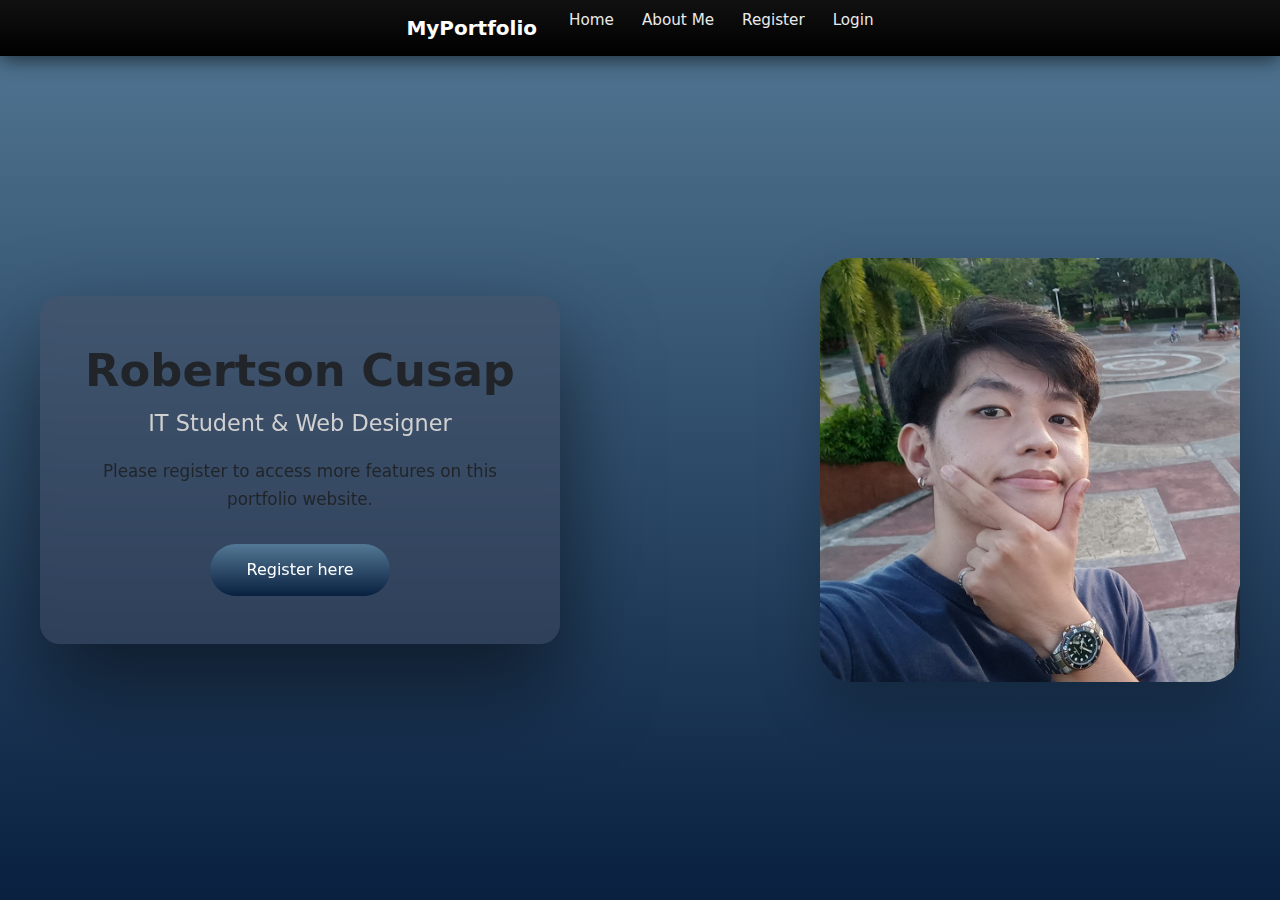
<file: index.html>
<!DOCTYPE html>
<html lang="en">
<head>
  <meta charset="UTF-8">
  <title>Cusap, Robertson</title>
  <meta name="viewport" content="width=device-width, initial-scale=1.0">

  <!-- CSS -->
  <link rel="stylesheet" href="stylez.css">

  <!-- Google Font -->
  <link rel="preconnect" href="https://fonts.googleapis.com">
  <link rel="preconnect" href="https://fonts.gstatic.com" crossorigin>
  <link href="https://fonts.googleapis.com/css2?family=Roboto:wght@300;400;700;900&display=swap" rel="stylesheet">

  <!-- Bootstrap -->
  <link href="https://cdn.jsdelivr.net/npm/bootstrap@5.3.3/dist/css/bootstrap.min.css" rel="stylesheet">
</head>

<body>

<!-- NAVBAR -->
<nav class="navbar">
  <div class="nav-container">
    <div class="nav-logo">MyPortfolio</div>

    <ul class="nav-links">
      <li><a href="index.html">Home</a></li>
      <li><a href="about.html">About Me</a></li>
      <li><a href="register.html">Register</a></li>
      <li><a href="login.html">Login</a></li>
    </ul>
  </div>
</nav>


<!-- HERO SECTION -->
<section class="hero">
  <div class="hero-content">

    <!-- LEFT CARD -->
    <div class="hero-text">
      <h1>Robertson Cusap</h1>
      <h2>IT Student & Web Designer</h2>
      <p>
        Please register to access more features on this portfolio website.
      </p>
      <a href="register.html" class="hero-btn">Register here</a>
    </div>

    <!-- RIGHT IMAGE -->
    <div class="hero-image">
      <img src="FB DP.jpg" alt="Profile Picture">
    </div>

  </div>
</section>

<script src="https://cdn.jsdelivr.net/npm/bootstrap@5.3.3/dist/js/bootstrap.bundle.min.js"></script>
</body>
</html>
</file>
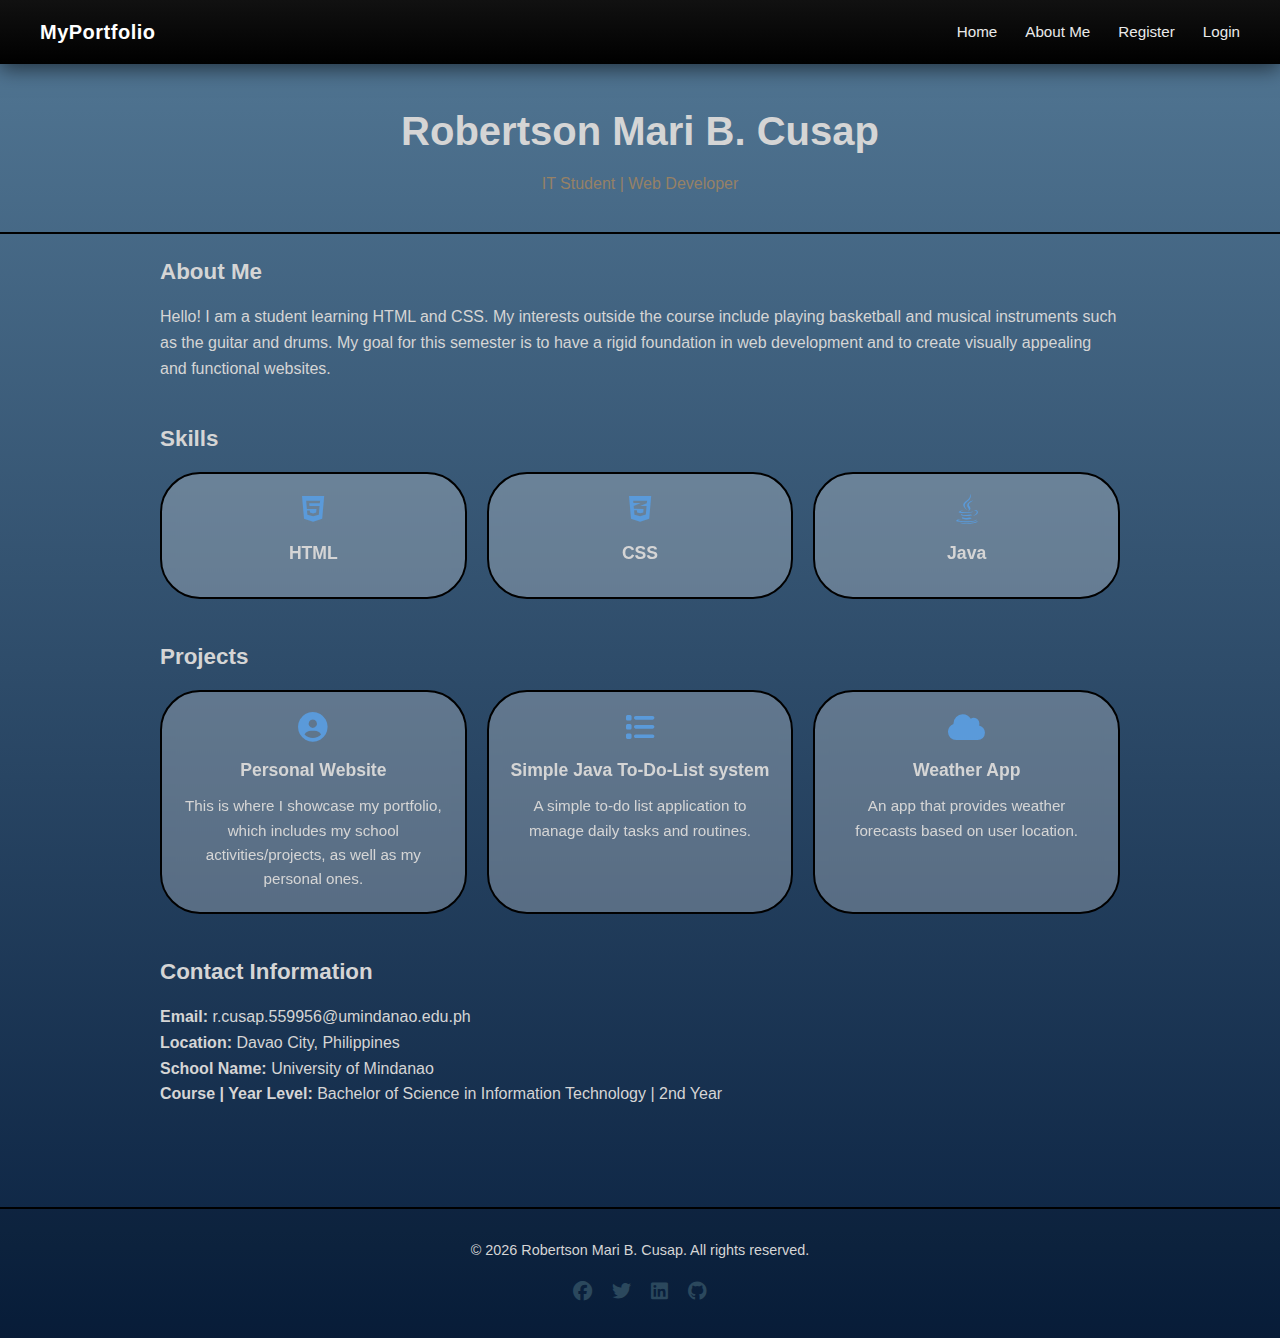
<file: about.html>
<!DOCTYPE html>
<html lang="en">
<head>
 <meta charset="UTF-8" />
 <title>My Portfolio</title>
 <link rel="stylesheet" href="about.css" />
 <link rel="stylesheet" href="https://cdnjs.cloudflare.com/ajax/libs/font-awesome/6.4.0/css/all.min.css">
</head>
<body>
    <!-- NAVBAR -->
<nav class="navbar">
  <div class="nav-container">
    <div class="nav-logo">MyPortfolio</div>

    <ul class="nav-links">
      <li><a href="home.html">Home</a></li>
      <li><a href="about.html">About Me</a></li>
      <li><a href="register.html">Register</a></li>
      <li><a href="login.html">Login</a></li>
    </ul>
  </div>
</nav>

 <!-- Header / Hero -->
 <header class="header">
 <h1>Robertson Mari B. Cusap</h1>
 <p>IT Student | Web Developer</p>
 </header>
 <!-- Main Content -->
 <main class="container">
 <!-- About Me -->
 <section class="section">
 <h2>About Me</h2>
 <p>
 Hello! I am a student learning HTML and CSS. My interests outside the course include playing basketball and musical instruments such
as the guitar and drums.
 My goal for this semester is to have a rigid foundation in web development and to create visually appealing and functional websites.
 </p>
 </section>
 <!-- Skills -->

 <section class="section">
 <h2>Skills</h2>
 <div class="card-grid">
 <div class="card card-html">
 <i class="fa-brands fa-html5"></i>
 <h3>HTML</h3>
 </div>
 <div class="card card-css">
 <i class="fa-brands fa-css3-alt"></i>
 <h3>CSS</h3>
 </div>
 <div class="card card-java">
 <i class="fa-brands fa-java"></i>
 <h3>Java</h3>
 </div>
 </div>
 </section>
 <!-- Projects -->
 <section class="section">
 <h2>Projects</h2>
 <div class="card-grid">
 <div class="card card-personal">
 <i class="fa-solid fa-circle-user"></i>
 <h3>Personal Website</h3>
 <p>This is where I showcase my portfolio, which includes my school activities/projects, as well as my personal ones.</p>
 </div>

 <div class="card card-todo">
 <i class="fa-solid fa-list"></i>
 <h3>Simple Java To-Do-List system </h3>
 <p>A simple to-do list application to manage daily tasks and routines.</p>
 </div>

 <div class="card card-weather">
 <i class="fa-solid fa-cloud"></i>
 <h3>Weather App</h3>
 <p>An app that provides weather forecasts based on user location.</p>
 </div>
 </div>
 </section>
 <!-- Contact Information -->
 <section class="section">
 <h2>Contact Information</h2>
 <p><strong>Email:</strong> r.cusap.559956@umindanao.edu.ph</p>
 <p><strong>Location:</strong> Davao City, Philippines</p>
 <p><strong>School Name:</strong> University of Mindanao</p>
 <p><strong>Course | Year Level:</strong> Bachelor of Science in Information Technology | 2nd Year</p>
 </section>
</main>
 <!-- Footer -->
 <footer class="footer">
 <p>&copy; 2026 Robertson Mari B. Cusap. All rights reserved.</p>
 <div class="social-links">
 <a href="#"><i class="fa-brands fa-facebook"></i></a>
 <a href="#"><i class="fa-brands fa-twitter"></i></a>
 <a href="#"><i class="fa-brands fa-linkedin"></i></a>
 <a href="#"><i class="fa-brands fa-github"></i></a>
 </div>
 </footer>
</body>
</html>
</file>
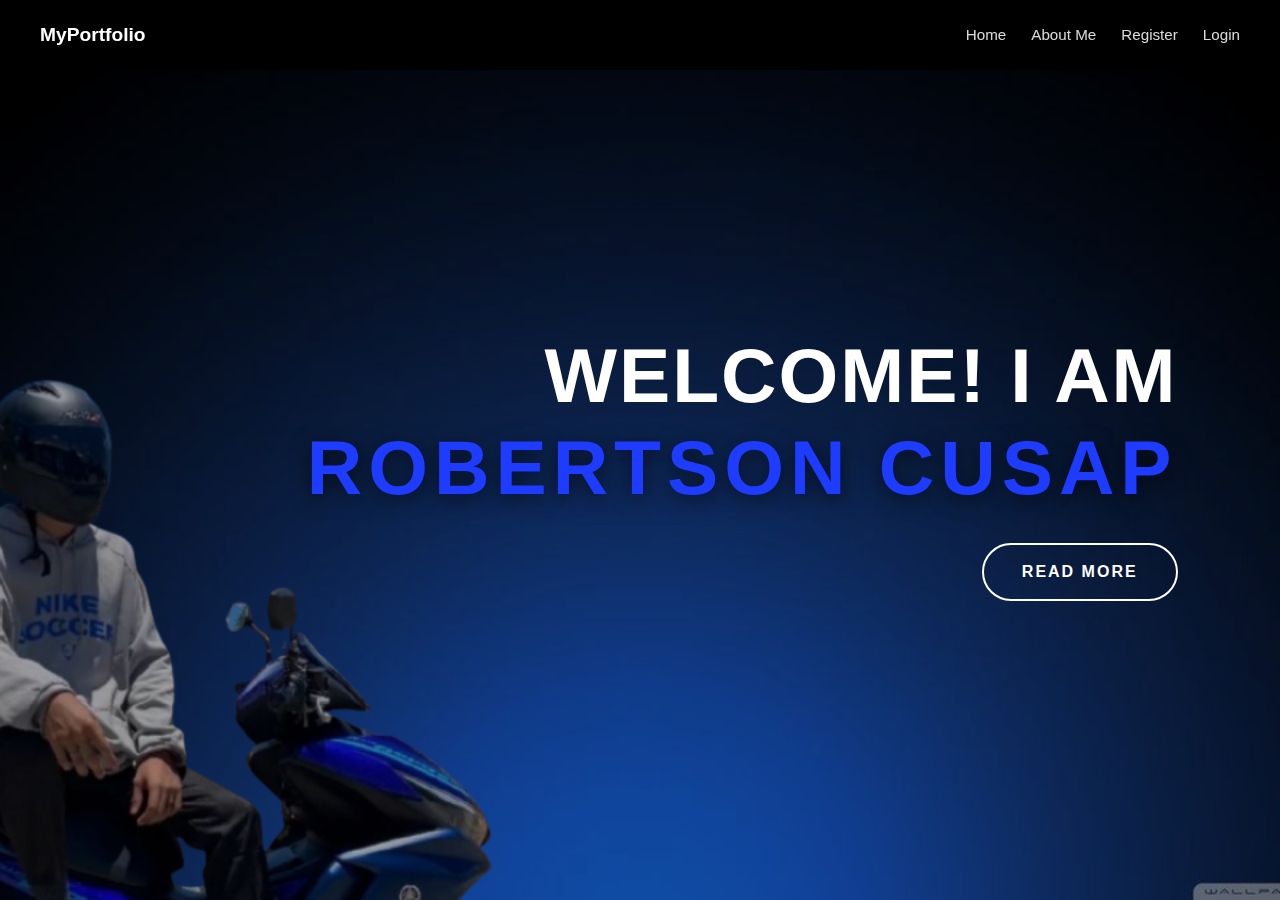
<file: home.html>
<!DOCTYPE html>
<html lang="en">
  <head>
    <meta charset="UTF-8" />
    <meta name="viewport" content="width=device-width, initial-scale=1.0" />
    <title>My Portfolio</title>
    <link rel="stylesheet" href="home.css" />
  </head>

  <body>

    <!-- NAVBAR -->
    <nav class="navbar">
      <div class="nav-brand">MyPortfolio</div>
      <ul class="nav-links">
        <li><a href="home.html">Home</a></li>
        <li><a href="about.html">About Me</a></li>
        <li><a href="register.html">Register</a></li>
        <li><a href="login.html">Login</a></li>
      </ul>
    </nav>

    <!-- HERO SECTION -->
    <section class="hero">

      <!-- CRISP BACKGROUND IMAGE -->
      <img src="BG PORTFOLIO.png" alt="Hero Background" class="hero-img" />

      <!-- DARK OVERLAY -->
      <div class="hero-overlay"></div>

        <!-- HERO TEXT -->
        <div class="hero-content">
        <h1 class="hero-title">
        WELCOME! I AM<br />
        <span>ROBERTSON CUSAP</span>
        </h1>

        <a href="about.html" class="hero-btn">Read more</a>
      </div>

    </section>

  </body>
</html>
</file>
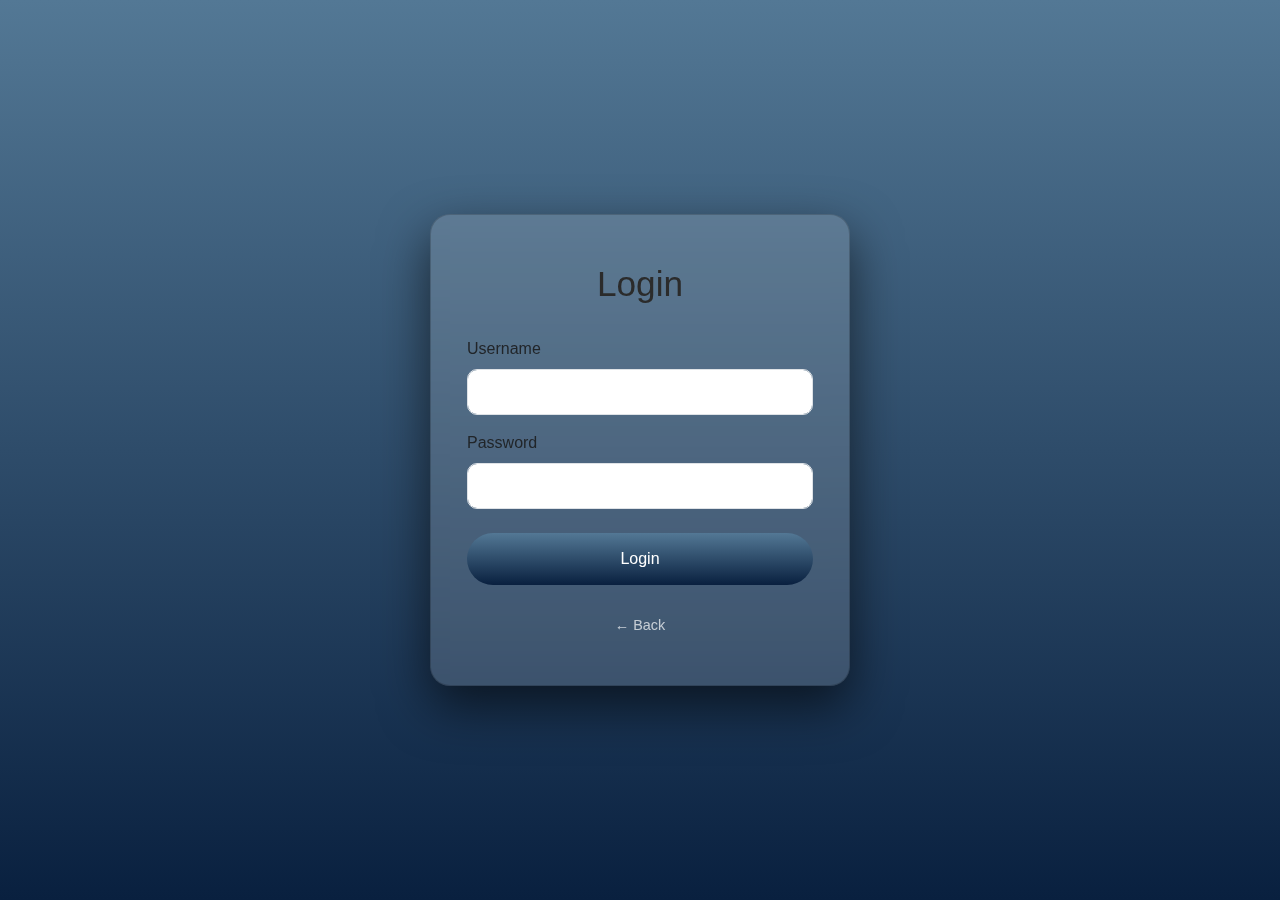
<file: login.html>
<!DOCTYPE html>
<html lang="en">
<head>
  <meta charset="UTF-8">
  <title>Login</title>
  <meta name="viewport" content="width=device-width, initial-scale=1.0">

  <!-- Bootstrap (for form styling only) -->
  <link href="https://cdn.jsdelivr.net/npm/bootstrap@5.3.3/dist/css/bootstrap.min.css" rel="stylesheet">

  <!-- Custom CSS -->
  <link rel="stylesheet" href="login.css">
</head>

<body>


  <main class="card">
    <h1>Login</h1>

    <form action="home.html">
      <div class="mb-3 text-start">
        <label class="form-label">Username</label>
        <input type="text" class="form-control" >
      </div>

      <div class="mb-4 text-start">
        <label class="form-label">Password</label>
        <input type="password" class="form-control" >
      </div>

      <button type="submit" class="btn-custom">Login</button>
    </form>

    <footer>
      <a href="register.html">← Back</a>
    </footer>
  </main>

</body>
</html>
</file>
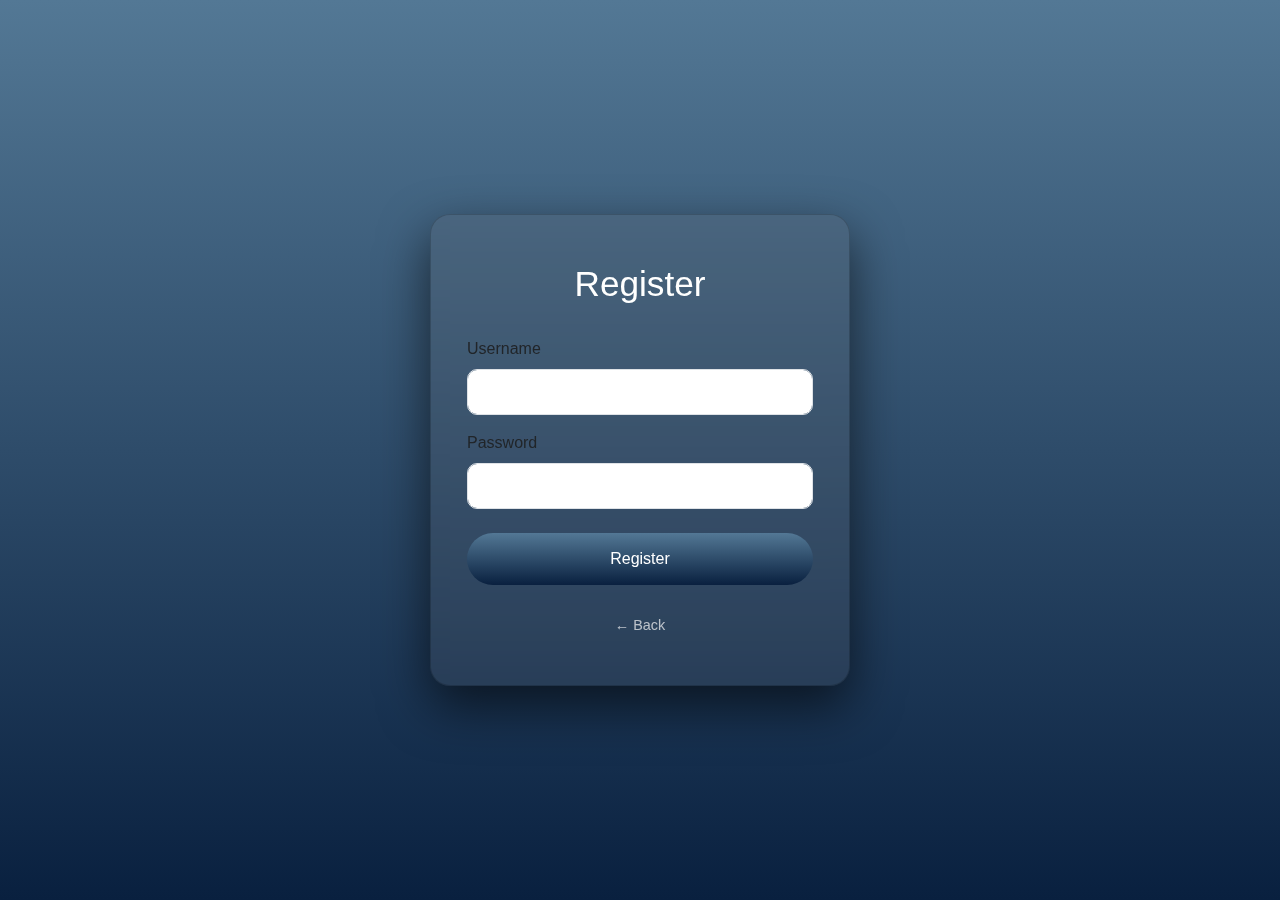
<file: register.html>
<!DOCTYPE html>
<html lang="en">
<head>
  <meta charset="UTF-8">
  <title>Register</title>
  <meta name="viewport" content="width=device-width, initial-scale=1.0">

  <!-- Bootstrap (for form styling only) -->
  <link href="https://cdn.jsdelivr.net/npm/bootstrap@5.3.3/dist/css/bootstrap.min.css" rel="stylesheet">

  <!-- Custom CSS -->
  <link rel="stylesheet" href="register.css">
</head>

<body>

  <main class="card">
    <h1>Register</h1>

    <form action="login.html">
      <div class="mb-3 text-start">
        <label class="form-label">Username</label>
        <input type="text" class="form-control" >
      </div>

      <div class="mb-4 text-start">
        <label class="form-label">Password</label>
        <input type="password" class="form-control" >
      </div>

      <button type="submit" class="btn-custom">Register</button>
    </form>

    <footer>
      <a href="index.html">← Back</a>
    </footer>
  </main>

</body>
</html>
</file>
<file: stylez.css>
/* RESET */
* {
  margin: 0;
  padding: 0;
  box-sizing: border-box;
}

/* GLOBAL */
html, body {
  height: 100%;
}

body {
  font-family: 'Roboto', sans-serif;
  background: linear-gradient(to top, #09203f 0%, #537895 100%);
  color: #f8f8f8;
}

/* NAVBAR */
.navbar {
  width: 100%;
  background: linear-gradient(to bottom, #111, #000);
  padding: 16px 40px;
  box-shadow: 0 4px 20px rgba(0, 0, 0, 0.6);
}

.nav-container {
  max-width: 1200px;
  margin: 0 auto;

  display: flex;
  align-items: center;
  justify-content: space-between;
}

/* LOGO */
.nav-logo {
  font-size: 1.25rem;
  font-weight: 600;
  color: #ffffff;
}

/* LINKS */
.nav-links {
  list-style: none;
  display: flex;
  gap: 28px;
}

.nav-links a {
  text-decoration: none;
  color: #eaeaea;
  font-size: 0.95rem;
  position: relative;
}

.nav-links a::after {
  content: "";
  position: absolute;
  left: 0;
  bottom: -6px;
  width: 0%;
  height: 2px;
  background: #3a86ff;
  transition: width 0.3s ease;
}

.nav-links a:hover::after {
  width: 100%;
}

/* HERO SECTION */
.hero {
  min-height: calc(100vh - 72px); /* FULL screen minus navbar */
  display: flex;
  align-items: center;
  justify-content: center;
  padding: 60px 40px;
}

/* HERO LAYOUT */
.hero-content {
  max-width: 1200px;
  width: 100%;
  display: flex;
  align-items: center;
  justify-content: space-between;
  gap: 60px;
}

/* LEFT CARD */
.hero-text {
  max-width: 520px;
  padding: 48px 36px;
  border-radius: 20px;

  background: rgba(77, 76, 96, 0.37);
  backdrop-filter: blur(8px);

  box-shadow: 0 40px 90px rgba(0, 0, 0, 0.521);
  text-align: center;
}

/* TEXT */
.hero-text h1 {
  font-size: 2.8rem;
  font-weight: 900;
  margin-bottom: 12px;
}

.hero-text h2 {
  font-size: 1.4rem;
  font-weight: 400;
  color: #d0d0d0;
  margin-bottom: 20px;
}

.hero-text p {
  font-size: 1.05rem;
  line-height: 1.7;
  margin-bottom: 30px;
}

/* BUTTON */
.hero-btn {
  display: inline-block;
  padding: 14px 36px;
  border-radius: 999px;
  text-decoration: none;
  color: #fff;
  background: linear-gradient(to top, #09203f, #537895);
}

.hero-btn:hover {
  transform: translateY(-2px);
  box-shadow: 0 10px 30px rgba(0, 180, 216, 0.4);
  opacity: 0.95;
}

/* IMAGE */
.hero-image {
  max-width: 420px;
}

.hero-image img {
  width: 100%;
  border-radius: 32px;
  box-shadow: 0 25px 60px rgba(0, 0, 0, 0.25);
}

/* RESPONSIVE */
@media (max-width: 900px) {
  .hero-content {
    flex-direction: column-reverse;
    text-align: center;
  }

  .hero-text {
    max-width: 100%;
  }
}
</file>
<file: about.css>
/* Reset */
body {
    background-image: linear-gradient(to top, #09203f 0%, #537895 100%);
    color: #d5d5d5;
    line-height: 1.6;
    min-height: 100vh;
}

* {
  margin: 0;
  padding: 0;
  box-sizing: border-box;
  font-family: Arial, sans-serif;
}

/* Header Section */
.header {
  padding: 35px 20px;
  text-align: center;
  border-bottom: 2px solid #000000;
}

.header h1 {
  font-size: 2.5rem;
  margin-bottom: 8px;
}

.header p {
  font-size: 1rem;
  color: rgb(150, 129, 102);
}

/* Main Container */
.container {
  max-width: 1000px;
  margin: 0 auto;
  padding: 20px;
}

/* Sections */
.section {
  margin-bottom: 40px;
}

.section h2 {
  margin-bottom: 15px;
  font-size: 1.4rem;
}

/* Card Grid */
.card-grid {
  display: grid;
  grid-template-columns: repeat(auto-fit, minmax(220px, 1fr));
  gap: 20px;
}

/* Cards */
.card {
  padding: 20px;
  border-radius: 40px;
  border: 2px solid #000000;
  text-align: center;
  display: flex;
  flex-direction: column;
  align-items: center;
}

.card i {
  font-size: 1.85rem;
  margin-bottom: 15px;
  color: #5a9ada;
}

.card h3 {
  margin-bottom: 10px;
  font-size: 1.1rem;
}

.card p {
  font-size: 0.95rem;
}

/* Footer */
.footer {
  background-color: rgba(0, 0, 0, 0.1);
  text-align: center;
  padding: 30px 20px;
  border-top: 2px solid #000000;
  margin-top: 40px;
}

.footer p {
  margin-bottom: 15px;
  font-size: 0.9rem;
}

.social-links {
  display: flex;
  justify-content: center;
  gap: 20px;
}

.social-links a {
  color: #2b485d;
  font-size: 1.2rem;
  text-decoration: none;
  transition: transform 0.3s ease;
}

.social-links a:hover {
  transform: scale(1.6);
}
.card a {
  display: inline-block;
  margin-top: 50px;
  color: #3d7cbe;
  text-decoration: none;
}

/* CARD HOVER EFFECTS */
.card {
  background: rgba(255, 255, 255, 0.25);
  backdrop-filter: blur(6px);
  transition: 
    transform 0.3s ease,
    box-shadow 0.3s ease,
    background 0.3s ease;
}

/* Hover animation */
.card:hover {
  transform: translateY(-8px);
  box-shadow: 0 20px 40px rgba(0, 0, 0, 0.25);
  background: rgba(255, 255, 255, 0.35);
}

/* Icon animation */
.card i {
  transition: transform 0.3s ease, color 0.3s ease;
}

.card:hover i {
  transform: scale(1.15);
  color: #1d6fdc;
}

/* Title emphasis */
.card h3 {
  transition: color 0.3s ease;
}

.card:hover h3 {
  color: #1d6fdc;
}

/* Link hover (projects) */
.card a {
  transition: color 0.3s ease, transform 0.3s ease;
}

.card a:hover {
  color: #1d6fdc;
  transform: translateX(4px);
}

/* NAVBAR */
.navbar {
  width: 100%;
  background: linear-gradient(to bottom, #111, #000);
  padding: 16px 40px;
  box-shadow: 0 4px 20px rgba(0, 0, 0, 0.6);
}

.nav-container {
  max-width: 1200px;
  margin: 0 auto;

  display: flex;
  align-items: center;
  justify-content: space-between;
}

/* LOGO */
.nav-logo {
  font-size: 1.25rem;
  font-weight: 600;
  color: #ffffff;
  letter-spacing: 0.5px;
}

/* LINKS */
.nav-links {
  list-style: none;
  display: flex;
  gap: 28px;
}

.nav-links a {
  text-decoration: none;
  color: #eaeaea;
  font-size: 0.95rem;
  position: relative;
  transition: color 0.3s ease;
}

/* Hover underline effect */
.nav-links a::after {
  content: "";
  position: absolute;
  left: 0;
  bottom: -6px;
  width: 0%;
  height: 2px;
  background: #3a86ff;
  transition: width 0.3s ease;
}

.nav-links a:hover {
  color: #ffffff;
}

.nav-links a:hover::after {
  width: 100%;
}
</file>
<file: home.css>
/* RESET */
* {
  margin: 0;
  padding: 0;
  box-sizing: border-box;
  font-family: Arial, sans-serif;
}

body {
  background: linear-gradient(to right, #3eaeea, #35efe2);
  color: #333;
  line-height: 1.6;
  min-height: 100vh;
}

/* NAVBAR */
.navbar {
  position: fixed;
  top: 0;
  width: 100%;
  height: 70px;
  padding: 0 40px;
  background: rgba(0, 0, 0, 0.9);
  display: flex;
  justify-content: space-between;
  align-items: center;
  z-index: 1000;
}

.nav-brand {
  color: #fff;
  font-size: 1.2rem;
  font-weight: bold;
}

.nav-links {
  list-style: none;
  display: flex;
  gap: 25px;
}

.nav-links a {
  color: #fff;
  text-decoration: none;
  font-size: 0.95rem;
  opacity: 0.85;
}

.nav-links a:hover {
  opacity: 1;
}

/* HERO SECTION */
.hero {
  position: relative;
  height: 100vh;
  padding-top: 70px; /* offset for fixed navbar */
  overflow: hidden;

  display: flex;
  align-items: center;
}

/* CRISP BACKGROUND IMAGE */
.hero-img {
  position: absolute;
  inset: 0;
  width: 100%;
  height: 100%;
  object-fit: cover;
  object-position: center;
  z-index: 0;
}

/* DARK OVERLAY */
.hero-overlay {
  position: absolute;
  inset: 0;
  background: rgba(0, 0, 0, 0.35);
  z-index: 1;
}

/* HERO TEXT */
.hero-content {
  position: relative;
  z-index: 2;
  margin-left: auto;
  margin-right: 8%;
  text-align: right;
  transform: translateY(-20px);
}

.hero-title {
  font-size: clamp(2.8rem, 6vw, 5rem);
  font-weight: 700;
  color: #ffffff;
  line-height: 1.2;
  letter-spacing: 2px;
}

.hero-title span {
  display: block;
  font-size: clamp(2.8rem, 6vw, 5rem);
  font-weight: 900;
  color: #1e3cff;
  letter-spacing: 6px;
  text-shadow: 0 4px 20px rgba(0, 0, 0, 0.6);
}

/* HERO BUTTON */
.hero-btn {
  display: inline-block;
  margin-top: 30px;
  padding: 14px 38px;

  font-size: 1rem;
  font-weight: 600;
  letter-spacing: 2px;
  text-transform: uppercase;

  color: white;
  text-decoration: none;

  border: 2px solid white;
  border-radius: 30px;

  transition: all 0.3s ease;
}

.hero-btn:hover {
  background: white;
  color: #09015e;
  transform: translateY(-3px);
}
</file>
<file: login.css>
/* RESET */
* {
  box-sizing: border-box;
  margin: 0;
  padding: 0;
  font-family: 'Roboto', Arial, Helvetica, sans-serif;
}

/* FULL SCREEN CENTER */
html, body {
  width: 100%;
  height: 100%;
}

body {
  display: grid;
  place-items: center;
  background: linear-gradient(to top, #09203f 0%, #537895 100%);
}

/* CARD (INSPO STYLE) */
.card {
  max-width: 420px;
  width: 100%;
  padding: 48px 36px;
  border-radius: 20px;

  background: rgba(255, 255, 255, 0.15);
  backdrop-filter: blur(8px);

  box-shadow: 0 20px 50px rgba(0, 0, 0, 0.6);
  text-align: center;

  animation: fadeIn 0.5s ease forwards, float 2.2s ease-in-out infinite;
}

/* TITLE */
.card h1 {
  font-size: 2.2rem;
  margin-bottom: 32px;
  color: #2b2b2b;
}

/* INPUTS */
.form-control {
  border-radius: 10px;
  padding: 10px 12px;
}

/* BUTTON */
.btn-custom {
  display: inline-block;
  width: 100%;
  padding: 14px;
  border-radius: 999px;
  border: none;

  background: linear-gradient(to top, #09203f, #537895);
  color: #fff;
  font-size: 1rem;
  font-weight: 500;

  cursor: pointer;
  transition: 0.3s ease;
}

.btn-custom:hover {
  transform: translateY(-2px);
  box-shadow: 0 10px 30px rgba(0, 180, 216, 0.4);
  opacity: 0.95;
}

/* FOOTER LINK */
footer {
  margin-top: 30px;
  font-size: 0.9rem;
}

footer a {
  text-decoration: none;
  color: #ffffff;
  opacity: 0.7;
}

footer a:hover {
  opacity: 1;
}

/* ANIMATION */
@keyframes fadeIn {
  from {
    opacity: 0;
    transform: translateY(10px);
  }
  to {
    opacity: 1;
    transform: translateY(0);
  }
}

@keyframes float {
  0% {
    transform: translateY(0);
  }
  50% {
    transform: translateY(-12px);
  }
  100% {
    transform: translateY(0);
  }
}
</file>
<file: register.css>
/* RESET */
* {
  box-sizing: border-box;
  margin: 0;
  padding: 0;
  font-family: 'Roboto', Arial, Helvetica, sans-serif;
}

/* FULL SCREEN CENTER */
html, body {
  width: 100%;
  height: 100%;
}


body {
  display: grid;
  place-items: center;
  background: linear-gradient(to top, #09203f 0%, #537895 100%);
}

/* CARD (INSPO STYLE) */
.card {
  max-width: 420px;
  width: 100%;
  padding: 48px 36px;
  border-radius: 20px;

  background: rgba(118, 113, 113, 0.15);
  backdrop-filter: blur(8px);

  box-shadow: 0 20px 50px rgba(0, 0, 0, 0.6);
  text-align: center;

  animation: fadeIn 0.5s ease forwards, float 2.2s ease-in-out infinite;
}



/* TITLE */
.card h1 {
  font-size: 2.2rem;
  margin-bottom: 32px;
  color: #ffffff;
}

/* INPUTS */
.form-control {
  border-radius: 10px;
  padding: 10px 12px;
}

/* BUTTON */
.btn-custom {
  display: inline-block;
  width: 100%;
  padding: 14px;
  border-radius: 999px;
  border: none;

  background: linear-gradient(to top, #09203f, #537895);
  color: #fff;
  font-size: 1rem;
  font-weight: 500;

  cursor: pointer;
  transition: 0.3s ease;
}

.btn-custom:hover {
  transform: translateY(-2px);
  box-shadow: 0 10px 30px rgba(0, 180, 216, 0.4);
  opacity: 0.95;
}

/* FOOTER LINK */
footer {
  margin-top: 30px;
  font-size: 0.9rem;
}

footer a {
  text-decoration: none;
  color: #f9f8f8;
  opacity: 0.7;
}

footer a:hover {
  opacity: 1;
}

/* ANIMATION */
@keyframes fadeIn {
  from {
    opacity: 0;
    transform: translateY(10px);
  }
  to {
    opacity: 1;
    transform: translateY(0);
  }
}

@keyframes float {
  0% {
    transform: translateY(0);
  }
  50% {
    transform: translateY(-12px);
  }
  100% {
    transform: translateY(0);
  }
}
</file>
